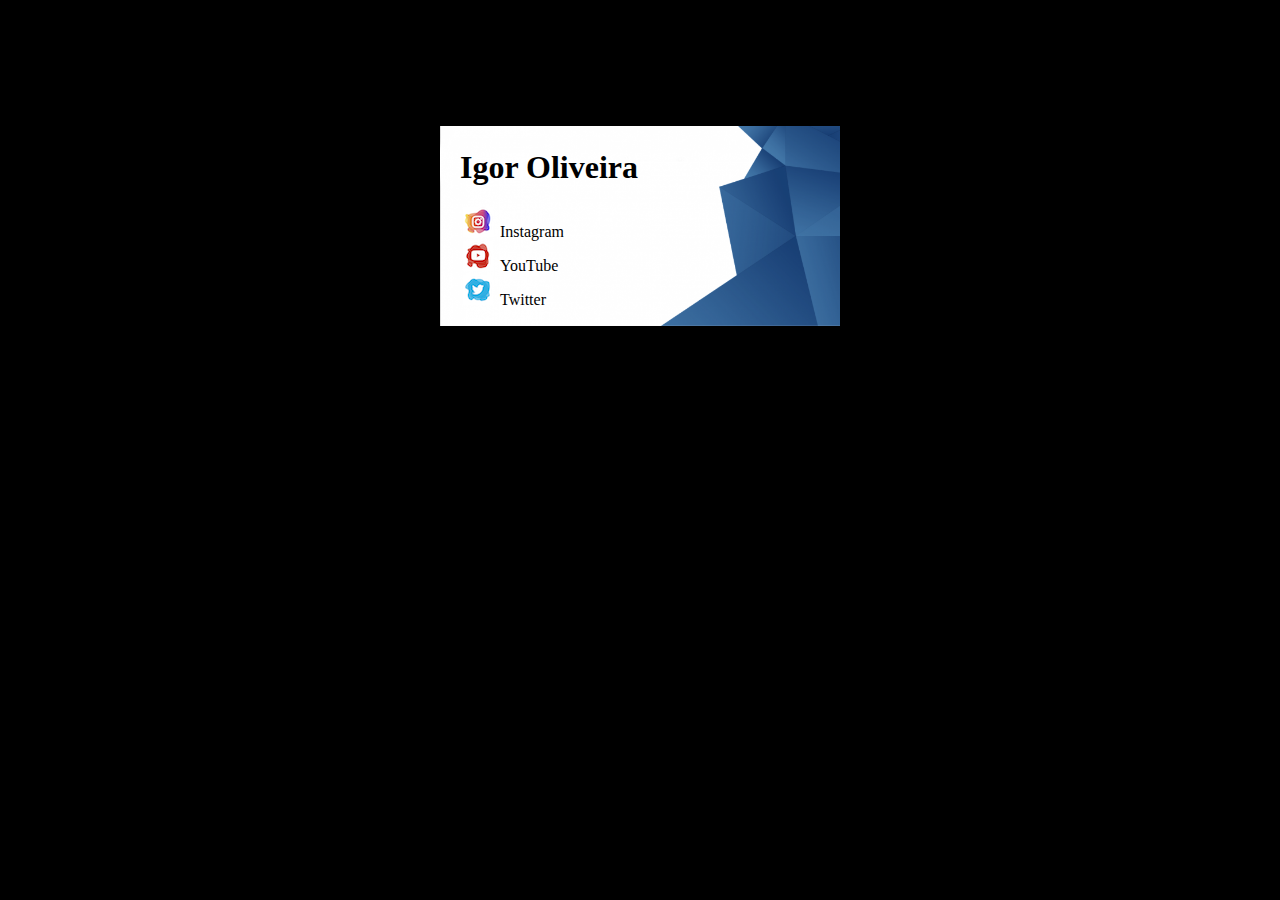
<file: Desafio02/index.html>
<!DOCTYPE html>
<html lang="pt-br">
<head>
    <meta charset="UTF-8">
    <meta http-equiv="X-UA-Compatible" content="IE=edge">
    <meta name="viewport" content="width=device-width, initial-scale=1.0">
    <title>desafio 02</title>
    <link rel="stylesheet" href="./css/style.css">
</head>
<body>
    <div class="card">
        <h1>Igor Oliveira</h1>
        <ul>
            <a href="https://www.instagram.com/"> <li class="instagram">Instagram</li>
            </a>
            <a href="https://www.youtube.com/"> <li class="YouTube">YouTube</li>
            </a>
            <a href="https://twitter.com/i/flow/login?input_flow_data=%7B%22requested_variant%22%3A%22eyJsYW5nIjoicHQifQ%3D%3D%22%7D"> <li class="twitter">Twitter</li>
            </a>
        </ul>

    </div>

</body>
</html>
</file>
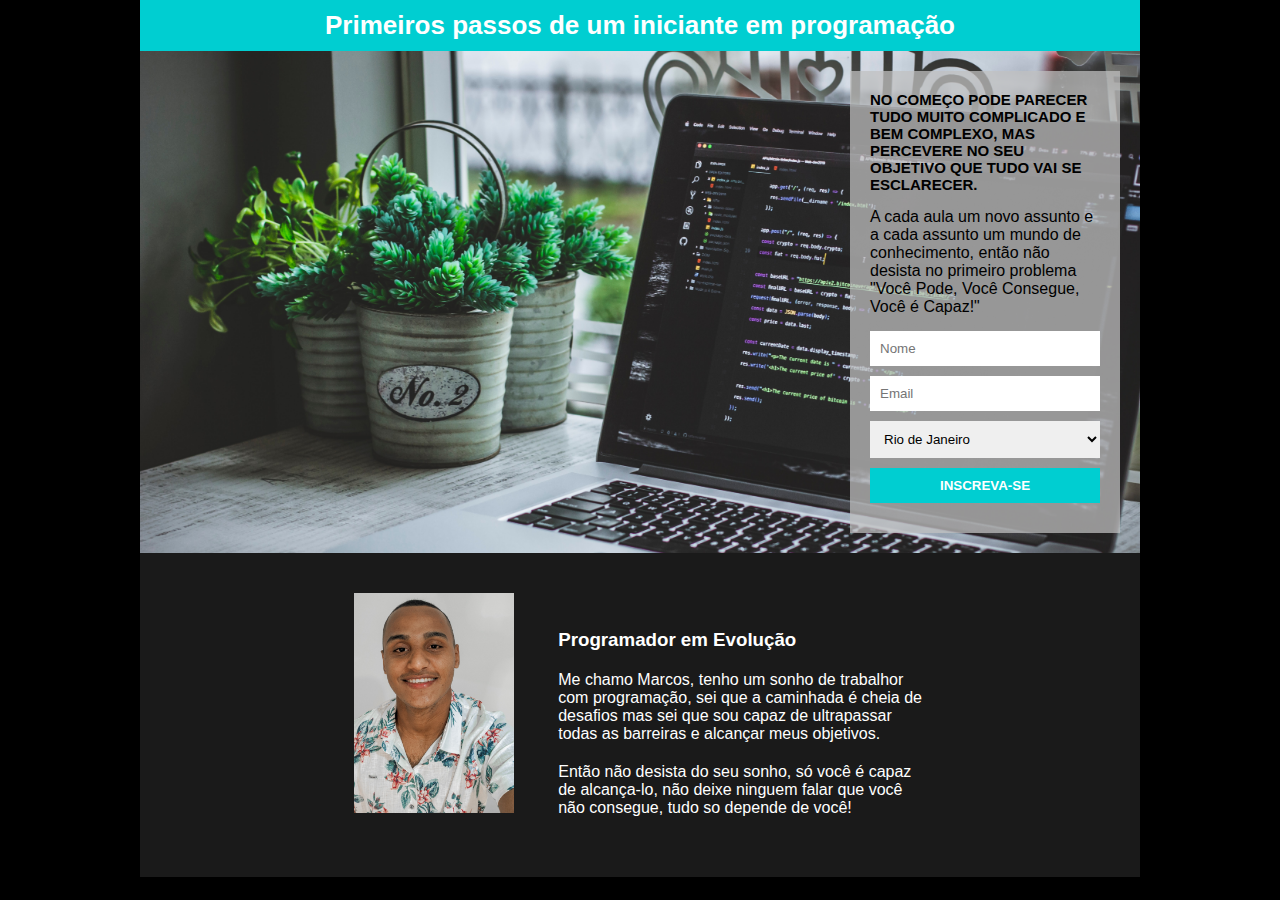
<file: Desafio03/index.html>
<!DOCTYPE html>
<html lang="pt-br">
<head>
    <meta charset="UTF-8">
    <meta http-equiv="X-UA-Compatible" content="IE=edge">
    <meta name="viewport" content="width=device-width, initial-scale=1.0">
    <title>Primeiros passos em Programação</title>
    <link rel="stylesheet" type="text/css" href="./css/style.css">
</head>
<body>

    <div class="container">

        <header>
            <h1 class="title">
                Primeiros passos de um iniciante em programação
            </h1>
        </header>

        <section>
            <div class="formContainer">
                <h2 class="mb">NO COMEÇO PODE PARECER TUDO MUITO COMPLICADO E BEM COMPLEXO, MAS PERCEVERE NO SEU OBJETIVO QUE TUDO VAI SE ESCLARECER.</h2>
                <p class="mb">A cada aula um novo assunto e a cada assunto um mundo de conhecimento, então não desista no primeiro problema "Você Pode, Você Consegue, Você é Capaz!"</P>
                <form>
                    <input id="name" name="name" type="text" placeholder="Nome">
                    <input id="email" name="email" type="text" placeholder="Email">
                    <select name="place">
                        <option value="rj">Rio de Janeiro</option>
                        <option value="sp">São Paulo</option>
                        <option value="ma">Maranhão</option>
                        <option value="mg">Minas Geráis</option>
                    </select>
                    <input type="submit" value="INSCREVA-SE">
                </form>
            </div>
        </section>

        <footer>
            <img class="picture" src="./assets/1641065900054 (1).jpg" alt="fururo programador">
            <div class="description">
            <h3> Programador em Evolução</h3>
            <p>Me chamo Marcos, tenho um sonho de trabalhor com programação, sei que a caminhada é cheia de desafios mas sei que sou capaz de ultrapassar todas as barreiras e alcançar meus objetivos.  
            </p>
            <p>Então não desista do seu sonho, só você é capaz de alcança-lo, não deixe ninguem falar que você não consegue, tudo so depende de você!</p>
            </div>
        </footer>

    </div>
</body>

</html>
</file>
<file: Desafio02/css/style.css>
body{
    background-color: black;
}

.card{
    width: 400px;
    height: 200px;
    padding: 1px 20px; 
    background: url('../assets/backgorund.png');
    background-repeat: no-repeat;
    background-size: cover;
    margin: auto;
    margin-top: 10%;
    box-sizing: border-box;
}

a{
    text-decoration: none;
    color: black;
}

.instagram{
    list-style-image: url('../assets/Insta.png');
}

.YouTube{
    list-style-image: url('../assets/Youtube.png');
}

.twitter{
    list-style-image: url('../assets/Twitter.png');
}
</file>
<file: Desafio03/css/style.css>
*{
    margin: 0;
    padding: 0;
}

body{
    background-color: black;
    font-family: Arial, Helvetica, sans-serif;
}

.container{
    max-width: 1000px;
    margin: auto;
}

header{
    background-color: DarkTurquoise;
    text-align: center;
    color: white;
    padding: 10px;
}

.title{
    font-size: 26px;
}

section{
    padding: 20px;
    background-image: url('../assets/computador02.jpg');
    background-size: cover;
    overflow: hidden;
}

.formContainer{
    max-width: 230px;
    background-color: #c0c0c0bb;
    float: right;
    padding: 20px;
}

h2{
    font-size: 15px;
}

.mb{
    margin-bottom: 15px;
}

input, select{
    width: 100%;
    box-sizing: border-box;
    padding: 10px;
    border: none;
    margin-bottom: 10px;
}
input[type=submit]{
    color: white;
    background-color: DarkTurquoise;
    font-weight: bold;
}

footer{
    background-color: #1a1a1a;
    padding: 40px;
    text-align: center;
  
}

.picture{
   width: 160px;
} 
.description{
    display: inline-block;
    color: white;
    max-width: 40%;
    margin-left: 40px;
    text-align: left;

    
    
    
}
.description p, .description h3{
    margin-bottom: 20px;
}

@media (max-width: 600px) {
    .formContainer{
        float: none;
        margin: auto;
    }
}
</file>
